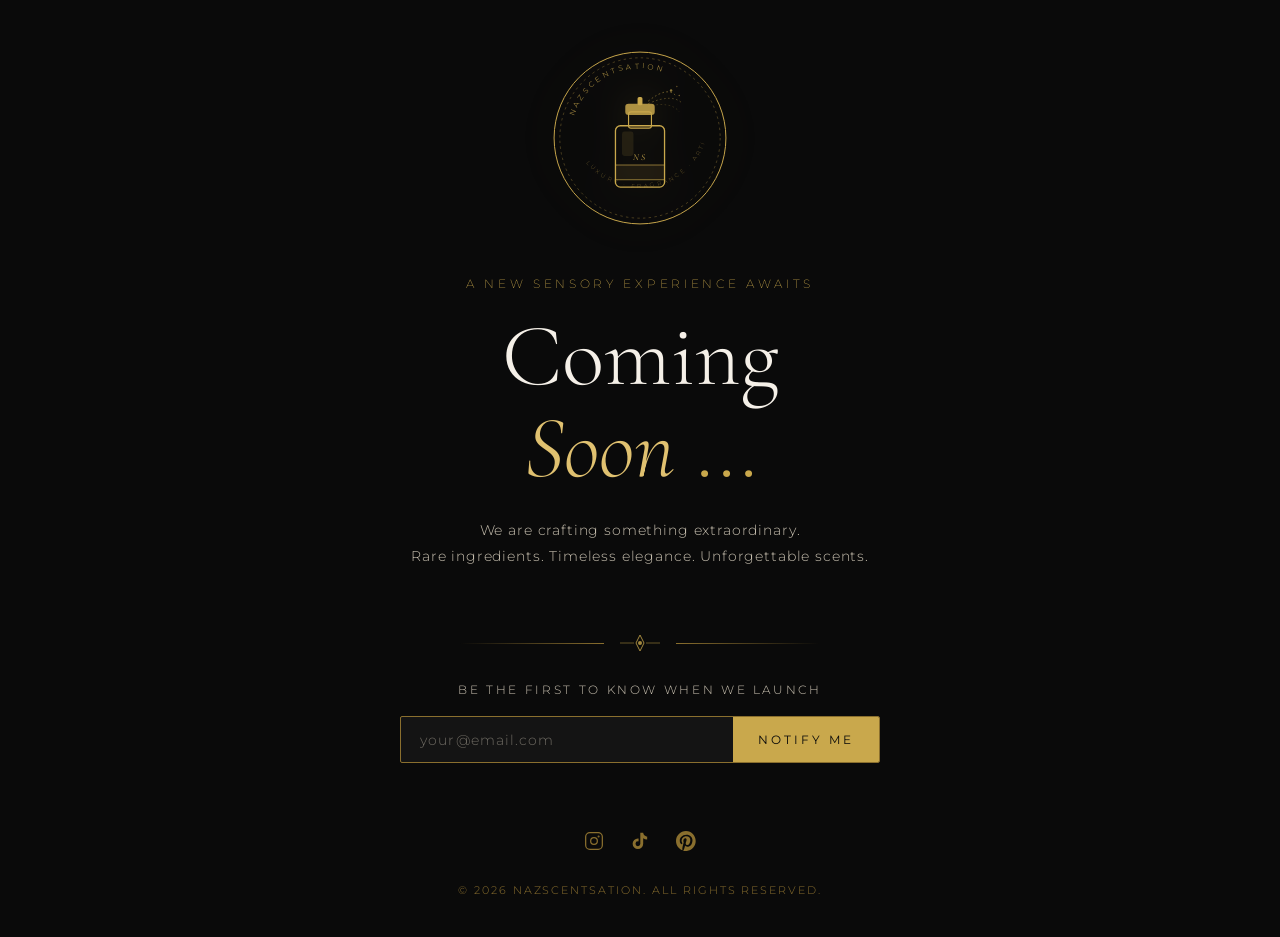
<file: index.html>
<!DOCTYPE html>
<html lang="en">
<head>
  <meta charset="UTF-8" />
  <meta name="viewport" content="width=device-width, initial-scale=1.0" />
  <title>NazScentsation — Coming Soon</title>
  <link rel="stylesheet" href="style.css" />
  <link rel="preconnect" href="https://fonts.googleapis.com" />
  <link href="https://fonts.googleapis.com/css2?family=Cormorant+Garamond:ital,wght@0,300;0,400;0,600;1,300;1,400&family=Montserrat:wght@200;300;400&display=swap" rel="stylesheet" />
</head>
<body>
  <div class="particles" id="particles"></div>

  <main class="container">

    <!-- Logo -->
    <header class="logo-wrap">
      <svg class="logo-svg" viewBox="0 0 220 220" xmlns="http://www.w3.org/2000/svg" aria-label="NazScentsation logo">
        <!-- Outer ring -->
        <circle cx="110" cy="110" r="105" fill="none" stroke="#C9A84C" stroke-width="1.2"/>
        <circle cx="110" cy="110" r="98"  fill="none" stroke="#C9A84C" stroke-width="0.4" stroke-dasharray="3 4"/>

        <!-- Perfume bottle body -->
        <rect x="80" y="95" width="60" height="75" rx="6" ry="6" fill="none" stroke="#C9A84C" stroke-width="1.6"/>
        <!-- Bottle highlight -->
        <rect x="88" y="102" width="14" height="30" rx="3" fill="#C9A84C" opacity="0.12"/>
        <!-- Bottle neck -->
        <rect x="96" y="78" width="28" height="20" rx="3" fill="none" stroke="#C9A84C" stroke-width="1.4"/>
        <!-- Cap -->
        <rect x="92" y="68" width="36" height="14" rx="4" fill="#C9A84C" opacity="0.85"/>
        <!-- Nozzle -->
        <rect x="107" y="60" width="6" height="10" rx="2" fill="#C9A84C"/>

        <!-- Decorative spray arc -->
        <path d="M 120 65 Q 145 45 155 60" fill="none" stroke="#C9A84C" stroke-width="0.9" stroke-dasharray="2 3" opacity="0.7"/>
        <path d="M 120 68 Q 150 55 162 68" fill="none" stroke="#C9A84C" stroke-width="0.9" stroke-dasharray="2 3" opacity="0.5"/>
        <path d="M 120 71 Q 148 65 158 78" fill="none" stroke="#C9A84C" stroke-width="0.9" stroke-dasharray="2 3" opacity="0.3"/>

        <!-- Tiny dots: spray particles -->
        <circle cx="148" cy="52" r="1.5" fill="#C9A84C" opacity="0.7"/>
        <circle cx="158" cy="58" r="1"   fill="#C9A84C" opacity="0.5"/>
        <circle cx="155" cy="47" r="1"   fill="#C9A84C" opacity="0.4"/>

        <!-- Bottom label band -->
        <rect x="80" y="143" width="60" height="18" rx="0" fill="#C9A84C" opacity="0.1"/>
        <line x1="80" y1="143" x2="140" y2="143" stroke="#C9A84C" stroke-width="0.8"/>
        <line x1="80" y1="161" x2="140" y2="161" stroke="#C9A84C" stroke-width="0.8"/>

        <!-- Brand initials on bottle -->
        <text x="110" y="137" text-anchor="middle" font-family="Cormorant Garamond, serif" font-size="11" fill="#C9A84C" font-style="italic" letter-spacing="2">NS</text>

        <!-- Outer brand name arc (top) -->
        <path id="topArc" d="M 25,110 A 85,85 0 0,1 195,110" fill="none"/>
        <text font-family="Montserrat, sans-serif" font-size="9" fill="#C9A84C" letter-spacing="4" font-weight="300">
          <textPath href="#topArc" startOffset="10%">NAZSCENTSATION</textPath>
        </text>

        <!-- Outer tagline arc (bottom) -->
        <path id="botArc" d="M 30,115 A 85,85 0 0,0 190,115" fill="none"/>
        <text font-family="Montserrat, sans-serif" font-size="7" fill="#C9A84C" letter-spacing="3" font-weight="200" opacity="0.75">
          <textPath href="#botArc" startOffset="14%">LUXURY · FRAGRANCE · ARTISTRY</textPath>
        </text>
      </svg>
    </header>

    <!-- Headline -->
    <section class="hero">
      <p class="eyebrow">A new sensory experience awaits</p>
      <h1 class="headline">
        Coming<br />
        <em>Soon</em>
        <span class="dot">.</span><span class="dot">.</span><span class="dot">.</span>
      </h1>
      <p class="subtext">
        We are crafting something extraordinary.<br />
        Rare ingredients. Timeless elegance. Unforgettable scents.
      </p>
    </section>

    <!-- Divider -->
    <div class="ornament">
      <span class="line"></span>
      <svg viewBox="0 0 40 20" width="40" height="20" xmlns="http://www.w3.org/2000/svg">
        <path d="M20 2 L24 10 L20 18 L16 10 Z" fill="none" stroke="#C9A84C" stroke-width="1"/>
        <circle cx="20" cy="10" r="2" fill="#C9A84C"/>
        <line x1="0" y1="10" x2="14" y2="10" stroke="#C9A84C" stroke-width="0.6"/>
        <line x1="26" y1="10" x2="40" y2="10" stroke="#C9A84C" stroke-width="0.6"/>
      </svg>
      <span class="line"></span>
    </div>

    <!-- Notify form -->
    <section class="notify">
      <p class="notify-label">Be the first to know when we launch</p>
      <form class="notify-form" onsubmit="handleSubmit(event)">
        <input type="email" placeholder="your@email.com" required aria-label="Email address" />
        <button type="submit">Notify Me</button>
      </form>
      <p class="notify-thanks" id="thanks" aria-live="polite"></p>
    </section>

    <!-- Social links -->
    <footer class="social">
      <a href="#" aria-label="Instagram" class="social-link">
        <svg viewBox="0 0 24 24" fill="none" stroke="currentColor" stroke-width="1.5" xmlns="http://www.w3.org/2000/svg">
          <rect x="2" y="2" width="20" height="20" rx="5" ry="5"/>
          <circle cx="12" cy="12" r="4"/>
          <circle cx="17.5" cy="6.5" r="0.5" fill="currentColor"/>
        </svg>
      </a>
      <a href="#" aria-label="TikTok" class="social-link">
        <svg viewBox="0 0 24 24" fill="currentColor" xmlns="http://www.w3.org/2000/svg">
          <path d="M19.59 6.69a4.83 4.83 0 0 1-3.77-4.25V2h-3.45v13.67a2.89 2.89 0 0 1-2.88 2.5 2.89 2.89 0 0 1-2.89-2.89 2.89 2.89 0 0 1 2.89-2.89c.28 0 .54.04.79.1V9.01a6.33 6.33 0 0 0-.79-.05 6.34 6.34 0 0 0-6.34 6.34 6.34 6.34 0 0 0 6.34 6.34 6.34 6.34 0 0 0 6.33-6.34V8.69a8.18 8.18 0 0 0 4.78 1.52V6.74a4.85 4.85 0 0 1-1.01-.05z"/>
        </svg>
      </a>
      <a href="#" aria-label="Pinterest" class="social-link">
        <svg viewBox="0 0 24 24" fill="currentColor" xmlns="http://www.w3.org/2000/svg">
          <path d="M12 0C5.37 0 0 5.37 0 12c0 5.08 3.19 9.44 7.72 11.15-.11-.94-.2-2.38.04-3.4.22-.9 1.46-6.2 1.46-6.2s-.37-.75-.37-1.87c0-1.75 1.02-3.06 2.28-3.06 1.07 0 1.59.81 1.59 1.77 0 1.08-.69 2.69-1.04 4.19-.3 1.25.61 2.27 1.83 2.27 2.2 0 3.68-2.83 3.68-6.17 0-2.54-1.7-4.44-4.8-4.44-3.51 0-5.69 2.62-5.69 5.56 0 1.01.29 1.72.75 2.27.21.25.24.35.16.64-.05.21-.18.72-.23.92-.07.29-.3.4-.55.29-1.55-.64-2.27-2.36-2.27-4.3 0-3.2 2.7-7.03 8.04-7.03 4.32 0 7.16 3.14 7.16 6.52 0 4.47-2.47 7.82-6.09 7.82-1.22 0-2.37-.66-2.76-1.4l-.77 2.97c-.28 1.04-1.03 2.35-1.53 3.14.96.28 1.98.43 3.03.43 6.63 0 12-5.37 12-12S18.63 0 12 0z"/>
        </svg>
      </a>
    </footer>

    <p class="copyright">&copy; 2026 NazScentsation. All rights reserved.</p>
  </main>

  <script src="script.js"></script>
</body>
</html>
</file>
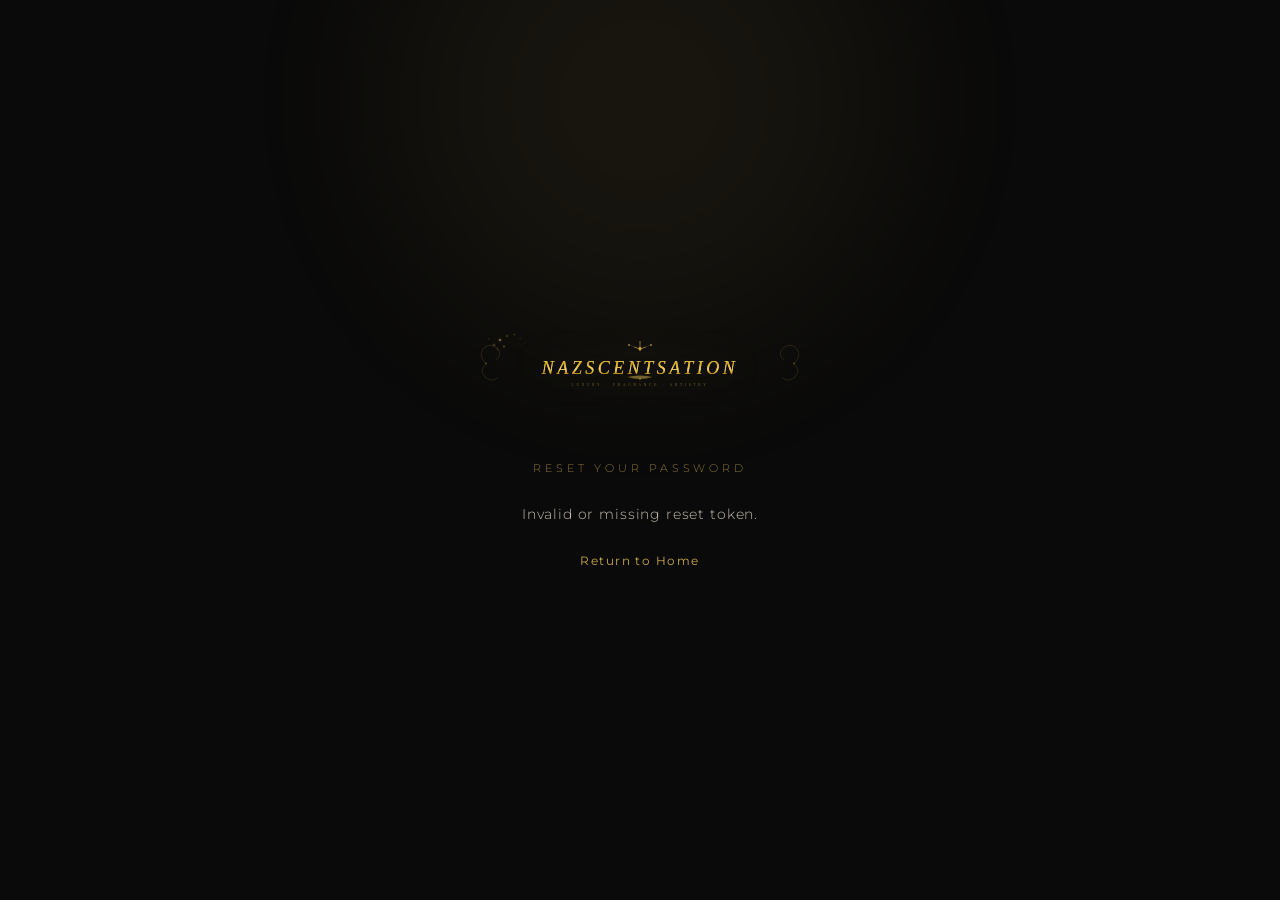
<file: frontend/reset-password.html>
<!DOCTYPE html>
<html lang="en">
<head>
  <meta charset="UTF-8"/>
  <meta name="viewport" content="width=device-width, initial-scale=1.0"/>
  <title>Reset Password — Nazscentsation</title>
  <link rel="icon" type="image/svg+xml" href="assets/images/logo.svg"/>
  <link rel="stylesheet" href="assets/css/style.css"/>
  <link rel="preconnect" href="https://fonts.googleapis.com"/>
  <link href="https://fonts.googleapis.com/css2?family=Cormorant+Garamond:ital,wght@0,300;0,400&family=Montserrat:wght@200;300;400&display=swap" rel="stylesheet"/>
</head>
<body>
  <div class="glow glow--top"></div>
  <main class="container" style="justify-content:center;min-height:100vh">
    <header class="logo-wrap">
      <a href="/"><img src="assets/images/logo.svg" alt="Nazscentsation" class="logo-img"/></a>
    </header>

    <div style="width:100%;max-width:400px;padding:1rem 0">
      <p class="eyebrow" style="margin-bottom:1.6rem">Reset Your Password</p>

      <div id="resetForm">
        <div class="ns-field">
          <label for="newPass">New Password <span class="ns-hint">(min. 8 characters)</span></label>
          <input type="password" id="newPass" autocomplete="new-password"/>
        </div>
        <div class="ns-field">
          <label for="confirmPass">Confirm Password</label>
          <input type="password" id="confirmPass" autocomplete="new-password"/>
        </div>
        <p class="ns-modal-feedback" id="resetFeedback"></p>
        <button class="ns-btn-gold" id="resetBtn" style="margin-top:0.5rem">Set New Password</button>
      </div>

      <div id="resetDone" hidden style="text-align:center">
        <p class="subtext" id="resetMsg"></p>
        <a href="/" style="display:inline-block;margin-top:1.6rem;color:#C9A84C;font-size:0.78rem;letter-spacing:0.12em;text-decoration:none">Return to Home</a>
      </div>
    </div>
  </main>

  <script src="assets/js/app.js"></script>
  <script>
    const token = new URLSearchParams(window.location.search).get('token');
    if (!token) {
      document.getElementById('resetForm').hidden = true;
      const done = document.getElementById('resetDone');
      document.getElementById('resetMsg').textContent = 'Invalid or missing reset token.';
      done.hidden = false;
    }

    document.getElementById('resetBtn').addEventListener('click', async () => {
      const pass    = document.getElementById('newPass').value;
      const confirm = document.getElementById('confirmPass').value;
      const fb      = document.getElementById('resetFeedback');
      const btn     = document.getElementById('resetBtn');

      fb.className = 'ns-modal-feedback error';
      if (pass.length < 8) { fb.textContent = 'Password must be at least 8 characters.'; return; }
      if (pass !== confirm) { fb.textContent = 'Passwords do not match.'; return; }

      NS.btnLoading(btn, true);
      const { ok, data } = await NS.api('POST', '/api/auth/reset-password', { token, password: pass });
      NS.btnLoading(btn, false);

      if (ok) {
        document.getElementById('resetForm').hidden = true;
        document.getElementById('resetMsg').textContent = data.message || 'Password reset successfully. You can now sign in.';
        document.getElementById('resetDone').hidden = false;
      } else {
        fb.textContent = data.error || 'Could not reset password. The link may have expired.';
      }
    });
  </script>
</body>
</html>
</file>
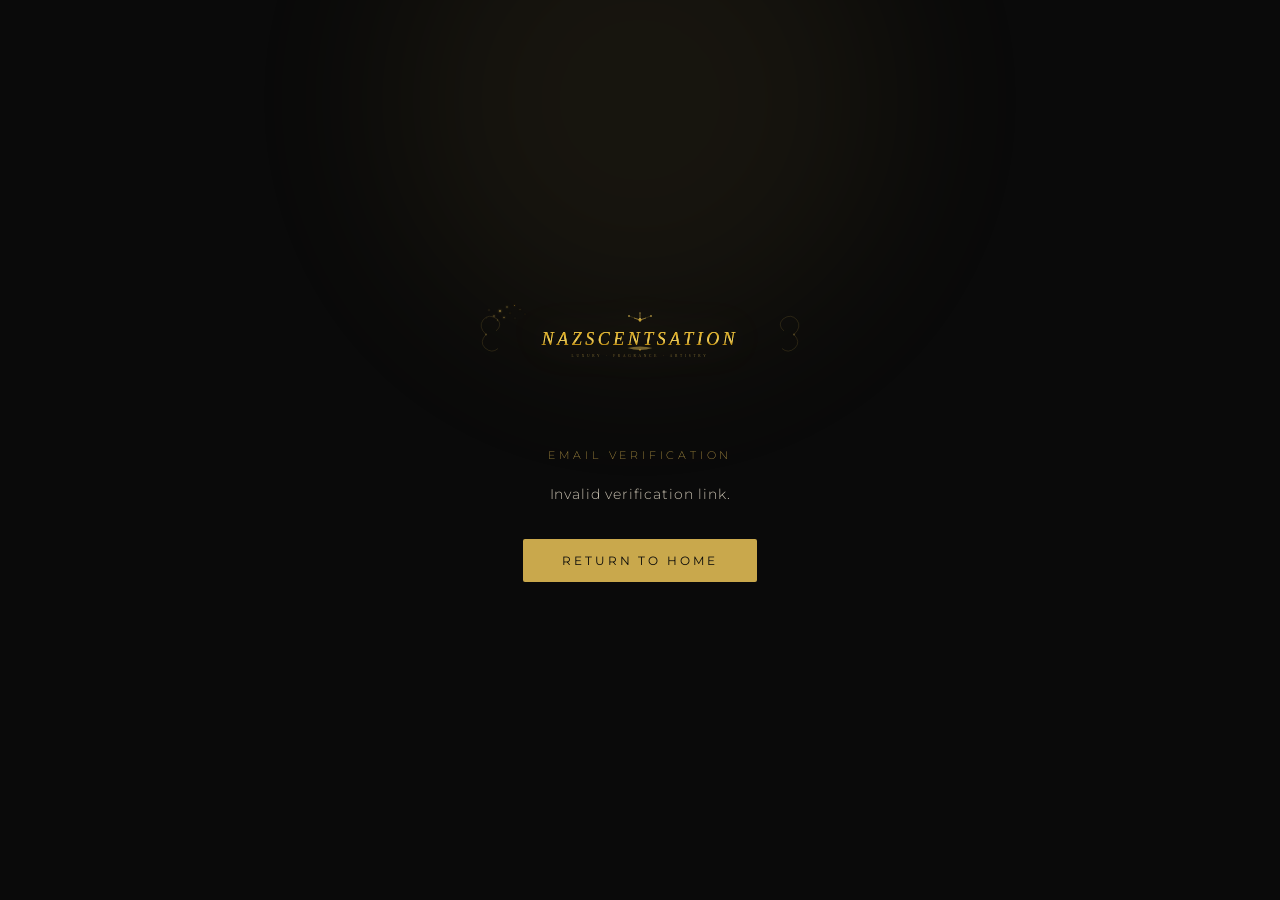
<file: frontend/verify-email.html>
<!DOCTYPE html>
<html lang="en">
<head>
  <meta charset="UTF-8"/>
  <meta name="viewport" content="width=device-width, initial-scale=1.0"/>
  <title>Verify Email — Nazscentsation</title>
  <link rel="icon" type="image/svg+xml" href="assets/images/logo.svg"/>
  <link rel="stylesheet" href="assets/css/style.css"/>
  <link rel="preconnect" href="https://fonts.googleapis.com"/>
  <link href="https://fonts.googleapis.com/css2?family=Cormorant+Garamond:ital,wght@0,300;0,400&family=Montserrat:wght@200;300;400&display=swap" rel="stylesheet"/>
</head>
<body>
  <div class="glow glow--top"></div>
  <main class="container" style="justify-content:center;min-height:100vh">
    <header class="logo-wrap">
      <a href="/"><img src="assets/images/logo.svg" alt="Nazscentsation" class="logo-img"/></a>
    </header>
    <div id="verifyStatus" style="text-align:center;padding:2rem 0">
      <p class="eyebrow">Email Verification</p>
      <p class="subtext" id="verifyMsg">Verifying your email address&hellip;</p>
      <div style="margin-top:2rem" id="verifyActions" hidden>
        <a href="/" class="ns-btn-gold" style="display:inline-block;padding:0.9rem 2.4rem;text-decoration:none;font-size:0.72rem;letter-spacing:0.26em;text-transform:uppercase;background:#C9A84C;color:#0a0a0a;border-radius:2px">Return to Home</a>
      </div>
    </div>
  </main>
  <script src="assets/js/app.js"></script>
  <script>
    (async () => {
      const token = new URLSearchParams(window.location.search).get('token');
      const msg   = document.getElementById('verifyMsg');
      const acts  = document.getElementById('verifyActions');

      if (!token) {
        msg.textContent = 'Invalid verification link.';
        acts.hidden = false;
        return;
      }

      const { ok, data } = await NS.api('POST', '/api/auth/verify-email?token=' + encodeURIComponent(token));
      msg.textContent = ok
        ? (data.message || 'Email verified! You can now sign in.')
        : (data.error   || 'This verification link is invalid or has expired.');
      acts.hidden = false;
    })();
  </script>
</body>
</html>
</file>
<file: style.css>
/* =============================================
   NazScentsation — Coming Soon Page Styles
   Theme: Black · Gold · Ivory
   ============================================= */

:root {
  --black:      #0a0a0a;
  --black-soft: #111111;
  --black-card: #141414;
  --gold:       #C9A84C;
  --gold-light: #e0c170;
  --gold-dim:   #8a6f2e;
  --ivory:      #F5F0E8;
  --ivory-dim:  #c8c0b0;
  --white:      #ffffff;

  --font-serif: 'Cormorant Garamond', Georgia, serif;
  --font-sans:  'Montserrat', Arial, sans-serif;
}

/* ---- Reset & Base ---- */
*, *::before, *::after { box-sizing: border-box; margin: 0; padding: 0; }

html {
  font-size: 16px;
  scroll-behavior: smooth;
}

body {
  background-color: var(--black);
  color: var(--ivory);
  font-family: var(--font-sans);
  min-height: 100vh;
  display: flex;
  align-items: center;
  justify-content: center;
  overflow-x: hidden;
  position: relative;
}

/* ---- Particles Background ---- */
.particles {
  position: fixed;
  inset: 0;
  pointer-events: none;
  z-index: 0;
  overflow: hidden;
}

.particle {
  position: absolute;
  border-radius: 50%;
  background: var(--gold);
  opacity: 0;
  animation: floatUp var(--dur) ease-in infinite;
  animation-delay: var(--delay);
  width: var(--size);
  height: var(--size);
}

@keyframes floatUp {
  0%   { opacity: 0;    transform: translateY(0)      scale(0.5); }
  20%  { opacity: 0.35; }
  80%  { opacity: 0.15; }
  100% { opacity: 0;    transform: translateY(-100vh) scale(1.2); }
}

/* ---- Main Container ---- */
.container {
  position: relative;
  z-index: 1;
  width: 100%;
  max-width: 680px;
  padding: 3rem 2rem 2.5rem;
  display: flex;
  flex-direction: column;
  align-items: center;
  gap: 0;
  text-align: center;
}

/* ---- Logo ---- */
.logo-wrap {
  margin-bottom: 2.8rem;
  animation: fadeDown 1s ease both;
}

.logo-svg {
  width: 180px;
  height: 180px;
  filter: drop-shadow(0 0 18px rgba(201, 168, 76, 0.25));
  transition: filter 0.4s;
}

.logo-svg:hover {
  filter: drop-shadow(0 0 28px rgba(201, 168, 76, 0.5));
}

/* ---- Hero ---- */
.hero {
  margin-bottom: 2.2rem;
  animation: fadeUp 1s 0.3s ease both;
}

.eyebrow {
  font-family: var(--font-sans);
  font-weight: 200;
  font-size: 0.72rem;
  letter-spacing: 0.32em;
  text-transform: uppercase;
  color: var(--gold);
  margin-bottom: 1.2rem;
}

.headline {
  font-family: var(--font-serif);
  font-weight: 300;
  font-size: clamp(3.2rem, 9vw, 5.5rem);
  line-height: 1.05;
  color: var(--ivory);
  margin-bottom: 1.4rem;
}

.headline em {
  font-style: italic;
  color: var(--gold-light);
}

.dot {
  color: var(--gold);
  animation: blink 1.6s infinite;
}
.dot:nth-child(2) { animation-delay: 0.3s; }
.dot:nth-child(3) { animation-delay: 0.6s; }

@keyframes blink {
  0%, 100% { opacity: 1; }
  50%       { opacity: 0.2; }
}

.subtext {
  font-family: var(--font-sans);
  font-weight: 300;
  font-size: 0.88rem;
  line-height: 1.85;
  color: var(--ivory-dim);
  letter-spacing: 0.06em;
}

/* ---- Ornament Divider ---- */
.ornament {
  display: flex;
  align-items: center;
  gap: 1rem;
  margin: 1.8rem 0;
  width: 100%;
  max-width: 360px;
  animation: fadeUp 1s 0.5s ease both;
}

.ornament .line {
  flex: 1;
  height: 1px;
  background: linear-gradient(to right, transparent, var(--gold-dim));
}

.ornament .line:last-child {
  background: linear-gradient(to left, transparent, var(--gold-dim));
}

.ornament svg {
  flex-shrink: 0;
  opacity: 0.8;
}

/* ---- Notify Form ---- */
.notify {
  width: 100%;
  max-width: 480px;
  animation: fadeUp 1s 0.7s ease both;
  margin-bottom: 2.4rem;
}

.notify-label {
  font-size: 0.75rem;
  letter-spacing: 0.22em;
  text-transform: uppercase;
  color: var(--ivory-dim);
  margin-bottom: 1.2rem;
  font-weight: 300;
}

.notify-form {
  display: flex;
  gap: 0;
  border: 1px solid var(--gold-dim);
  border-radius: 2px;
  overflow: hidden;
  background: var(--black-card);
  transition: border-color 0.3s, box-shadow 0.3s;
}

.notify-form:focus-within {
  border-color: var(--gold);
  box-shadow: 0 0 20px rgba(201, 168, 76, 0.15);
}

.notify-form input {
  flex: 1;
  background: transparent;
  border: none;
  outline: none;
  color: var(--ivory);
  font-family: var(--font-sans);
  font-size: 0.85rem;
  font-weight: 300;
  letter-spacing: 0.08em;
  padding: 0.9rem 1.2rem;
}

.notify-form input::placeholder {
  color: var(--ivory-dim);
  opacity: 0.5;
}

.notify-form button {
  background: var(--gold);
  color: var(--black);
  border: none;
  outline: none;
  cursor: pointer;
  font-family: var(--font-sans);
  font-size: 0.72rem;
  font-weight: 400;
  letter-spacing: 0.25em;
  text-transform: uppercase;
  padding: 0.9rem 1.6rem;
  transition: background 0.3s, color 0.3s;
  white-space: nowrap;
}

.notify-form button:hover {
  background: var(--gold-light);
}

.notify-thanks {
  margin-top: 0.9rem;
  font-size: 0.78rem;
  color: var(--gold);
  letter-spacing: 0.12em;
  min-height: 1.2em;
  font-weight: 300;
}

/* ---- Social Links ---- */
.social {
  display: flex;
  gap: 1.6rem;
  margin-bottom: 2rem;
  animation: fadeUp 1s 0.9s ease both;
}

.social-link {
  color: var(--gold-dim);
  transition: color 0.3s, transform 0.3s;
  display: flex;
  align-items: center;
}

.social-link svg {
  width: 20px;
  height: 20px;
}

.social-link:hover {
  color: var(--gold-light);
  transform: translateY(-3px);
}

/* ---- Copyright ---- */
.copyright {
  font-size: 0.68rem;
  letter-spacing: 0.18em;
  color: var(--gold-dim);
  text-transform: uppercase;
  font-weight: 300;
  opacity: 0.6;
  animation: fadeUp 1s 1.1s ease both;
}

/* ---- Animations ---- */
@keyframes fadeDown {
  from { opacity: 0; transform: translateY(-24px); }
  to   { opacity: 1; transform: translateY(0); }
}

@keyframes fadeUp {
  from { opacity: 0; transform: translateY(20px); }
  to   { opacity: 1; transform: translateY(0); }
}

/* ---- Responsive ---- */
@media (max-width: 480px) {
  .container { padding: 2.5rem 1.4rem 2rem; }
  .logo-svg  { width: 150px; height: 150px; }
  .notify-form { flex-direction: column; }
  .notify-form button { padding: 0.85rem; letter-spacing: 0.2em; }
}
</file>
<file: frontend/assets/css/style.css>
/* ==============================================
   NazScentsation — Main Stylesheet
   Theme: Black · Gold · Ivory
   ============================================== */

:root {
  --black:       #0a0a0a;
  --black-soft:  #111111;
  --black-card:  #141414;
  --gold:        #C9A84C;
  --gold-light:  #e0c170;
  --gold-dim:    #8a6f2e;
  --ivory:       #F5F0E8;
  --ivory-dim:   #c8c0b0;

  --font-serif:  'Cormorant Garamond', Georgia, serif;
  --font-sans:   'Montserrat', Arial, sans-serif;

  --transition:  0.3s ease;
  --radius:      2px;
}

/* ---- Reset ---- */
*, *::before, *::after { box-sizing: border-box; margin: 0; padding: 0; }
html  { font-size: 16px; scroll-behavior: smooth; }
body  {
  background-color: var(--black);
  color: var(--ivory);
  font-family: var(--font-sans);
  min-height: 100vh;
  display: flex;
  align-items: center;
  justify-content: center;
  overflow-x: hidden;
  position: relative;
}

/* ---- Ambient glow orbs ---- */
.glow {
  position: fixed;
  border-radius: 50%;
  pointer-events: none;
  z-index: 0;
  filter: blur(90px);
  opacity: 0.07;
}
.glow--top {
  width: 500px; height: 500px;
  background: var(--gold);
  top: -150px; left: 50%;
  transform: translateX(-50%);
}
.glow--bottom {
  width: 400px; height: 400px;
  background: var(--gold);
  bottom: -120px; right: 10%;
}

/* ---- Particles ---- */
.particles {
  position: fixed;
  inset: 0;
  pointer-events: none;
  z-index: 0;
  overflow: hidden;
}
.particle {
  position: absolute;
  border-radius: 50%;
  background: var(--gold);
  opacity: 0;
  animation: floatUp var(--dur, 14s) ease-in infinite;
  animation-delay: var(--delay, 0s);
  width: var(--size, 2px);
  height: var(--size, 2px);
}
@keyframes floatUp {
  0%   { opacity: 0;    transform: translateY(0) scale(0.5); }
  20%  { opacity: 0.35; }
  80%  { opacity: 0.12; }
  100% { opacity: 0;    transform: translateY(-100vh) scale(1.3); }
}

/* ---- Main container ---- */
.container {
  position: relative;
  z-index: 1;
  width: 100%;
  max-width: 700px;
  padding: 3.5rem 2rem 2.5rem;
  display: flex;
  flex-direction: column;
  align-items: center;
  text-align: center;
}

/* ---- Logo ---- */
.logo-wrap { margin-bottom: 2.8rem; animation: fadeDown 1s ease both; }
.logo-svg {
  width: 190px; height: 190px;
  filter: drop-shadow(0 0 20px rgba(201,168,76,0.22));
  transition: filter var(--transition);
}
.logo-svg:hover { filter: drop-shadow(0 0 32px rgba(201,168,76,0.5)); }

/* ---- Hero ---- */
.hero { margin-bottom: 2rem; animation: fadeUp 1s 0.3s ease both; }

.eyebrow {
  font-family: var(--font-sans);
  font-weight: 200;
  font-size: 0.7rem;
  letter-spacing: 0.34em;
  text-transform: uppercase;
  color: var(--gold);
  margin-bottom: 1.2rem;
}

.headline {
  font-family: var(--font-serif);
  font-weight: 300;
  font-size: clamp(3.4rem, 9vw, 5.8rem);
  line-height: 1.05;
  color: var(--ivory);
  margin-bottom: 1.4rem;
}
.headline em { font-style: italic; color: var(--gold-light); }

.dot { color: var(--gold); animation: blink 1.6s infinite; }
.dot:nth-child(2) { animation-delay: 0.3s; }
.dot:nth-child(3) { animation-delay: 0.6s; }
@keyframes blink {
  0%, 100% { opacity: 1; }
  50%       { opacity: 0.15; }
}

.subtext {
  font-weight: 300;
  font-size: 0.88rem;
  line-height: 1.9;
  color: var(--ivory-dim);
  letter-spacing: 0.06em;
}

/* ---- Ornament divider ---- */
.ornament {
  display: flex;
  align-items: center;
  gap: 1rem;
  margin: 1.6rem 0;
  width: 100%;
  max-width: 380px;
  animation: fadeUp 1s 0.5s ease both;
}
.ornament .line { flex: 1; height: 1px; background: linear-gradient(to right, transparent, var(--gold-dim)); }
.ornament .line:last-child { background: linear-gradient(to left, transparent, var(--gold-dim)); }


/* ---- Notify form ---- */
.notify {
  width: 100%;
  max-width: 480px;
  margin-bottom: 2.4rem;
  animation: fadeUp 1s 0.7s ease both;
}
.notify-label {
  font-size: 0.72rem;
  letter-spacing: 0.22em;
  text-transform: uppercase;
  color: var(--ivory-dim);
  margin-bottom: 1.1rem;
  font-weight: 300;
}
.notify-form {
  display: flex;
  border: 1px solid var(--gold-dim);
  border-radius: var(--radius);
  overflow: hidden;
  background: var(--black-card);
  transition: border-color var(--transition), box-shadow var(--transition);
}
.notify-form:focus-within {
  border-color: var(--gold);
  box-shadow: 0 0 22px rgba(201,168,76,0.15);
}
.notify-form input {
  flex: 1;
  background: transparent;
  border: none;
  outline: none;
  color: var(--ivory);
  font-family: var(--font-sans);
  font-size: 0.85rem;
  font-weight: 300;
  letter-spacing: 0.08em;
  padding: 0.9rem 1.2rem;
}
.notify-form input::placeholder { color: var(--ivory-dim); opacity: 0.45; }
.notify-form button {
  background: var(--gold);
  color: var(--black);
  border: none;
  outline: none;
  cursor: pointer;
  font-family: var(--font-sans);
  font-size: 0.7rem;
  font-weight: 400;
  letter-spacing: 0.26em;
  text-transform: uppercase;
  padding: 0.9rem 1.6rem;
  transition: background var(--transition);
  white-space: nowrap;
}
.notify-form button:hover  { background: var(--gold-light); }
.notify-form button:disabled { opacity: 0.5; cursor: not-allowed; }

.notify-feedback {
  margin-top: 0.85rem;
  font-size: 0.76rem;
  letter-spacing: 0.12em;
  min-height: 1.1em;
  font-weight: 300;
}
.notify-feedback.success { color: var(--gold); }
.notify-feedback.error   { color: #e07070; }

/* ---- Social links ---- */
.social {
  display: flex;
  gap: 1.6rem;
  margin-bottom: 2rem;
  animation: fadeUp 1s 0.9s ease both;
}
.social-link {
  color: var(--gold-dim);
  transition: color var(--transition), transform var(--transition);
  display: flex;
  align-items: center;
}
.social-link svg { width: 20px; height: 20px; }
.social-link:hover { color: var(--gold-light); transform: translateY(-3px); }

/* ---- Copyright ---- */
.copyright {
  font-size: 0.66rem;
  letter-spacing: 0.18em;
  color: var(--gold-dim);
  text-transform: uppercase;
  font-weight: 300;
  opacity: 0.55;
  animation: fadeUp 1s 1.1s ease both;
}

/* ---- Keyframes ---- */
@keyframes fadeDown {
  from { opacity: 0; transform: translateY(-24px); }
  to   { opacity: 1; transform: translateY(0); }
}
@keyframes fadeUp {
  from { opacity: 0; transform: translateY(22px); }
  to   { opacity: 1; transform: translateY(0); }
}

/* ---- Logo image ---- */
.logo-img {
  width: 340px;
  max-width: 90vw;
  height: auto;
  filter: drop-shadow(0 0 18px rgba(201,168,76,0.22));
  transition: filter var(--transition);
}
.logo-img:hover { filter: drop-shadow(0 0 32px rgba(201,168,76,0.5)); }

/* ---- Hidden entry dot ---- */
.ns-dot {
  position: fixed;
  bottom: 10px;
  right: 14px;
  width: 5px;
  height: 5px;
  border-radius: 50%;
  background: var(--gold-dim);
  opacity: 0.18;
  cursor: default;
  user-select: none;
  transition: opacity 0.3s;
}
.ns-dot:hover { opacity: 0.32; }

/* ---- Auth modal ---- */
.ns-modal-backdrop {
  position: fixed;
  inset: 0;
  background: rgba(0,0,0,0.72);
  display: flex;
  align-items: center;
  justify-content: center;
  z-index: 9000;
  padding: 1rem;
  backdrop-filter: blur(4px);
}
.ns-modal-backdrop[hidden] { display: none; }

.ns-modal {
  position: relative;
  background: #141414;
  border: 1px solid var(--gold-dim);
  border-radius: 2px;
  padding: 2.4rem 2.2rem 2rem;
  width: 100%;
  max-width: 420px;
  box-shadow: 0 24px 60px rgba(0,0,0,0.6), 0 0 0 1px rgba(201,168,76,0.08);
  animation: fadeUp 0.25s ease both;
}

.ns-modal-close {
  position: absolute;
  top: 0.9rem; right: 1rem;
  background: none;
  border: none;
  color: var(--gold-dim);
  font-size: 1.4rem;
  cursor: pointer;
  line-height: 1;
  padding: 0.2rem 0.4rem;
  transition: color var(--transition);
}
.ns-modal-close:hover { color: var(--gold-light); }

.ns-modal-title {
  font-family: var(--font-serif);
  font-size: 1.5rem;
  font-weight: 300;
  font-style: italic;
  color: var(--gold-light);
  margin-bottom: 1.6rem;
  letter-spacing: 0.04em;
}

.ns-field {
  margin-bottom: 1.1rem;
  display: flex;
  flex-direction: column;
  gap: 0.35rem;
  min-width: 0;        /* prevent grid/flex overflow */
}
.ns-field label {
  font-size: 0.7rem;
  letter-spacing: 0.18em;
  text-transform: uppercase;
  color: var(--ivory-dim);
  font-weight: 300;
}
.ns-hint {
  font-size: 0.65rem;
  letter-spacing: 0.1em;
  color: var(--gold-dim);
  text-transform: none;
  font-style: italic;
}
.ns-field input {
  width: 100%;
  background: #0f0f0f;
  border: 1px solid var(--gold-dim);
  border-radius: 2px;
  color: var(--ivory);
  font-family: var(--font-sans);
  font-size: 0.85rem;
  font-weight: 300;
  letter-spacing: 0.05em;
  padding: 0.75rem 1rem;
  outline: none;
  transition: border-color var(--transition), box-shadow var(--transition);
}
.ns-field input:focus {
  border-color: var(--gold);
  box-shadow: 0 0 14px rgba(201,168,76,0.12);
}

.ns-field-row {
  display: grid;
  grid-template-columns: 1fr 1fr;
  gap: 0.8rem;
  margin-bottom: 0;
}
.ns-field-row > .ns-field { min-width: 0; }

.ns-modal-feedback {
  font-size: 0.76rem;
  letter-spacing: 0.06em;
  min-height: 1.1em;
  margin-bottom: 0.9rem;
  line-height: 1.5;
}
.ns-modal-feedback.success { color: var(--gold); }
.ns-modal-feedback.error   { color: #e07070; }

.ns-btn-gold {
  width: 100%;
  background: var(--gold);
  color: var(--black);
  border: none;
  outline: none;
  cursor: pointer;
  font-family: var(--font-sans);
  font-size: 0.72rem;
  font-weight: 400;
  letter-spacing: 0.26em;
  text-transform: uppercase;
  padding: 0.9rem;
  border-radius: 2px;
  transition: background var(--transition);
}
.ns-btn-gold:hover    { background: var(--gold-light); }
.ns-btn-gold:disabled { opacity: 0.5; cursor: not-allowed; }

.ns-modal-links {
  display: flex;
  justify-content: space-between;
  margin-top: 1.1rem;
  gap: 0.5rem;
}
.ns-modal-links a {
  font-size: 0.72rem;
  letter-spacing: 0.1em;
  color: var(--gold-dim);
  text-decoration: none;
  transition: color var(--transition);
}
.ns-modal-links a:hover { color: var(--gold-light); }

/* ---- Toast notification ---- */
.ns-toast {
  position: fixed;
  bottom: 2rem;
  left: 50%;
  transform: translateX(-50%) translateY(20px);
  background: #1e1e1e;
  border: 1px solid var(--gold-dim);
  color: var(--ivory);
  font-family: var(--font-sans);
  font-size: 0.8rem;
  font-weight: 300;
  letter-spacing: 0.06em;
  padding: 0.85rem 1.6rem;
  border-radius: 2px;
  z-index: 9999;
  opacity: 0;
  transition: opacity 0.35s, transform 0.35s;
  pointer-events: none;
  max-width: 90vw;
  text-align: center;
}
.ns-toast--show { opacity: 1; transform: translateX(-50%) translateY(0); }
.ns-toast--success { border-color: var(--gold); color: var(--gold); }
.ns-toast--error   { border-color: #e07070; color: #e07070; }

/* ---- Responsive ---- */
@media (max-width: 520px) {
  .container    { padding: 2.5rem 1.2rem 2rem; }
  .logo-img     { width: 85vw; }
  .notify-form  { flex-direction: column; }
  .notify-form button { padding: 0.85rem; }
  .ns-field-row { grid-template-columns: 1fr; }
  .ns-modal     { padding: 1.6rem 1.1rem 1.4rem; }
  .ns-modal-title { font-size: 1.25rem; margin-bottom: 1.2rem; }
  .ns-btn-gold  { padding: 0.85rem; font-size: 0.75rem; }
}

@media (max-width: 360px) {
  .ns-modal     { padding: 1.3rem 0.9rem 1.2rem; }
  .ns-field input { padding: 0.65rem 0.8rem; font-size: 0.82rem; }
  .ns-modal-links { flex-direction: column; gap: 0.7rem; align-items: center; }
}
</file>
